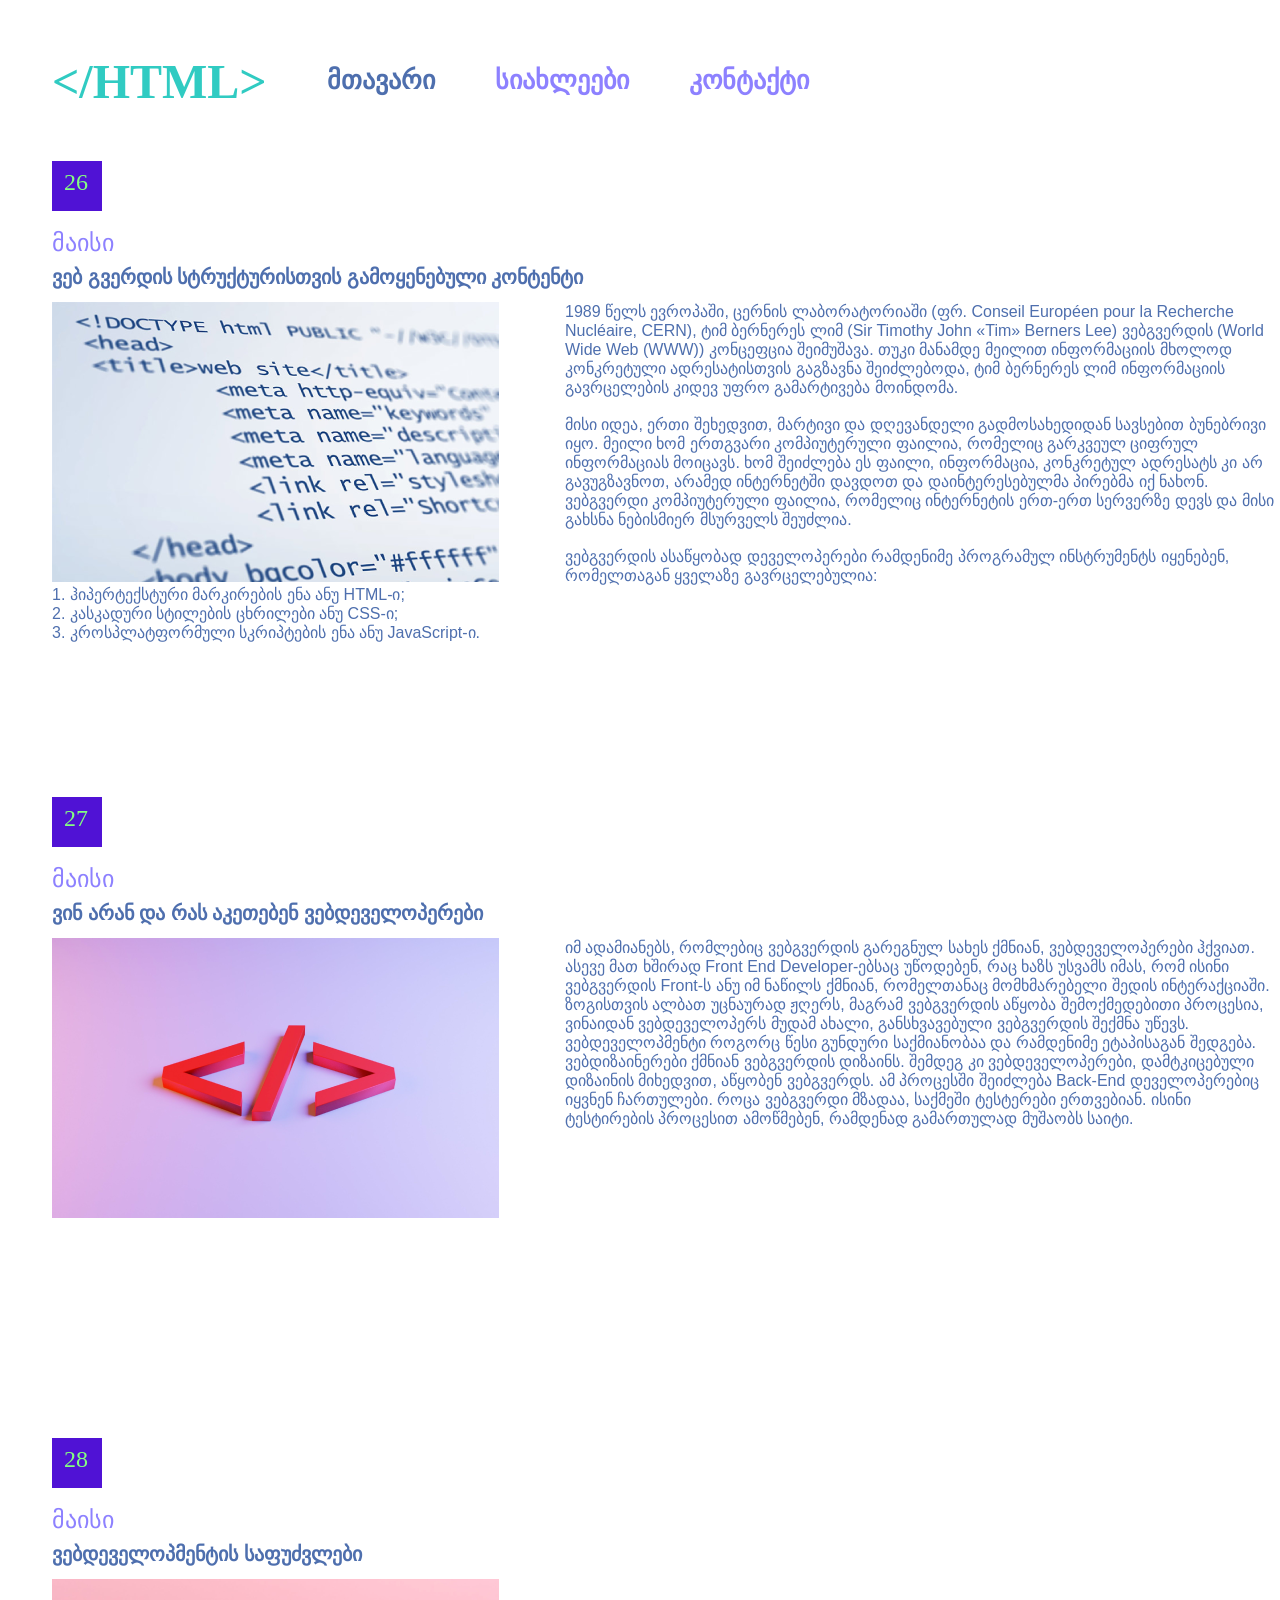
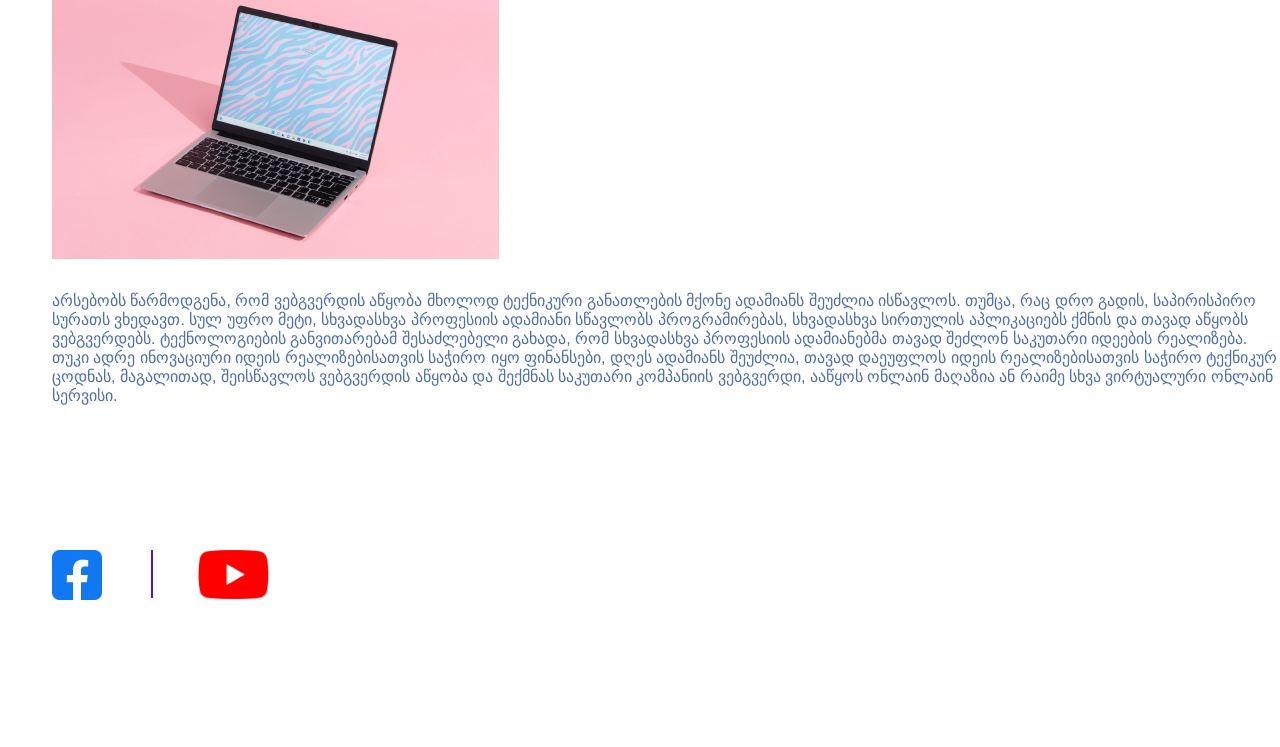
<file: index.html>
<!DOCTYPE html>
<html>
<head>
    <link rel="stylesheet" href="https://cdn.web-fonts.ge/fonts/bpg-algeti/css/bpg-algeti.min.css">
    <link rel="stylesheet" href="https://cdn.web-fonts.ge/fonts/archyedt-bold/css/archyedt-bold.min.css">
    <title>დავალება 3</title>
    <link rel="stylesheet" type="text/css" href="./styles/style.css">
</head>
<body>
   <div class="top">
    <h1 id="html">&lt;/HTML&gt;</h1>

    <a id="color">მთავარი</a>
    <a href="./news/index.html">სიახლეები</a>
    <a href="./contact/index.html">კონტაქტი</a>
   </div>
   <article>
		<p class="date">26</p>
        <p class="month">მაისი</p>
		<h5>ვებ გვერდის სტრუქტურისთვის გამოყენებული კონტენტი</h5>

		<div class="content">
			<img class="image" src="./images/imagedoc.png">

		<p class="text">1989 წელს ევროპაში, ცერნის ლაბორატორიაში (ფრ. Conseil Européen pour la Recherche Nucléaire, CERN), ტიმ ბერნერეს ლიმ (Sir Timothy John «Tim» Berners Lee) ვებგვერდის (World Wide Web (WWW)) კონცეფცია შეიმუშავა. თუკი მანამდე მეილით ინფორმაციის მხოლოდ კონკრეტული ადრესატისთვის გაგზავნა შეიძლებოდა, ტიმ ბერნერეს ლიმ ინფორმაციის გავრცელების კიდევ უფრო გამარტივება მოინდომა.</p>
			<br>
		<p class="text">მისი იდეა, ერთი შეხედვით, მარტივი და დღევანდელი გადმოსახედიდან სავსებით ბუნებრივი იყო. მეილი ხომ ერთგვარი კომპიუტერული ფაილია, რომელიც გარკვეულ ციფრულ ინფორმაციას მოიცავს. ხომ შეიძლება ეს ფაილი, ინფორმაცია, კონკრეტულ ადრესატს კი არ გავუგზავნოთ, არამედ ინტერნეტში დავდოთ და დაინტერესებულმა პირებმა იქ ნახონ. ვებგვერდი კომპიუტერული ფაილია, რომელიც ინტერნეტის ერთ-ერთ სერვერზე დევს და მისი გახსნა ნებისმიერ მსურველს შეუძლია.</p>
            <br>
        <p class="text">ვებგვერდის ასაწყობად დეველოპერები რამდენიმე პროგრამულ ინსტრუმენტს იყენებენ, რომელთაგან ყველაზე გავრცელებულია:</p>
        <p class="text">1. ჰიპერტექსტური მარკირების ენა ანუ HTML-ი;</p>
        <p class="text">2. კასკადური სტილების ცხრილები ანუ CSS-ი;</p>
        <p class="text">3. კროსპლატფორმული სკრიპტების ენა ანუ JavaScript-ი.</p>
        </div>

        <p class="date2">27</p>
        <p class="month">მაისი</p>
		<h5>ვინ არან და რას აკეთებენ ვებდეველოპერები</h5>

        <div class="content">
            <img class="image" src="./images/photo.png">
        <p class="text">იმ ადამიანებს, რომლებიც ვებგვერდის გარეგნულ სახეს ქმნიან, ვებდეველოპერები ჰქვიათ. ასევე მათ ხშირად Front End Developer-ებსაც უწოდებენ, რაც ხაზს უსვამს იმას, რომ ისინი ვებგვერდის Front-ს ანუ იმ ნაწილს ქმნიან, რომელთანაც მომხმარებელი შედის ინტერაქციაში. ზოგისთვის ალბათ უცნაურად ჟღერს, მაგრამ ვებგვერდის აწყობა შემოქმედებითი პროცესია, ვინაიდან ვებდეველოპერს მუდამ ახალი, განსხვავებული ვებგვერდის შექმნა უწევს. ვებდეველოპმენტი როგორც წესი გუნდური საქმიანობაა და რამდენიმე ეტაპისაგან შედგება. ვებდიზაინერები ქმნიან ვებგვერდის დიზაინს. შემდეგ კი ვებდეველოპერები, დამტკიცებული დიზაინის მიხედვით, აწყობენ ვებგვერდს. ამ პროცესში შეიძლება Back-End დეველოპერებიც იყვნენ ჩართულები. როცა ვებგვერდი მზადაა, საქმეში ტესტერები ერთვებიან. ისინი ტესტირების პროცესით ამოწმებენ, რამდენად გამართულად მუშაობს საიტი.</p>
        </div>

        <p class="date3">28</p>
        <p class="month">მაისი</p>
		<h5>ვებდეველოპმენტის საფუძვლები</h5>

        <div class="content">
            <img class="image" src="./images/comp.png">
        <p class="text2">არსებობს წარმოდგენა, რომ ვებგვერდის აწყობა მხოლოდ ტექნიკური განათლების მქონე ადამიანს შეუძლია ისწავლოს. თუმცა, რაც დრო გადის, საპირისპირო სურათს ვხედავთ. სულ უფრო მეტი, სხვადასხვა პროფესიის ადამიანი სწავლობს პროგრამირებას, სხვადასხვა სირთულის აპლიკაციებს ქმნის და თავად აწყობს ვებგვერდებს. ტექნოლოგიების განვითარებამ შესაძლებელი გახადა, რომ სხვადასხვა პროფესიის ადამიანებმა თავად შეძლონ საკუთარი იდეების რეალიზება. თუკი ადრე ინოვაციური იდეის რეალიზებისათვის საჭირო იყო ფინანსები, დღეს ადამიანს შეუძლია, თავად დაეუფლოს იდეის რეალიზებისათვის საჭირო ტექნიკურ ცოდნას, მაგალითად, შეისწავლოს ვებგვერდის აწყობა და შექმნას საკუთარი კომპანიის ვებგვერდი, ააწყოს ონლაინ მაღაზია ან რაიმე სხვა ვირტუალური ონლაინ სერვისი.</p>
        </div>
    </article>
        <img id="fc" src="./images/imagefc.png">
        <div class="line"></div>
        <img id="yt" src="./images/imageyt.png">
</body>
</html>
</file>
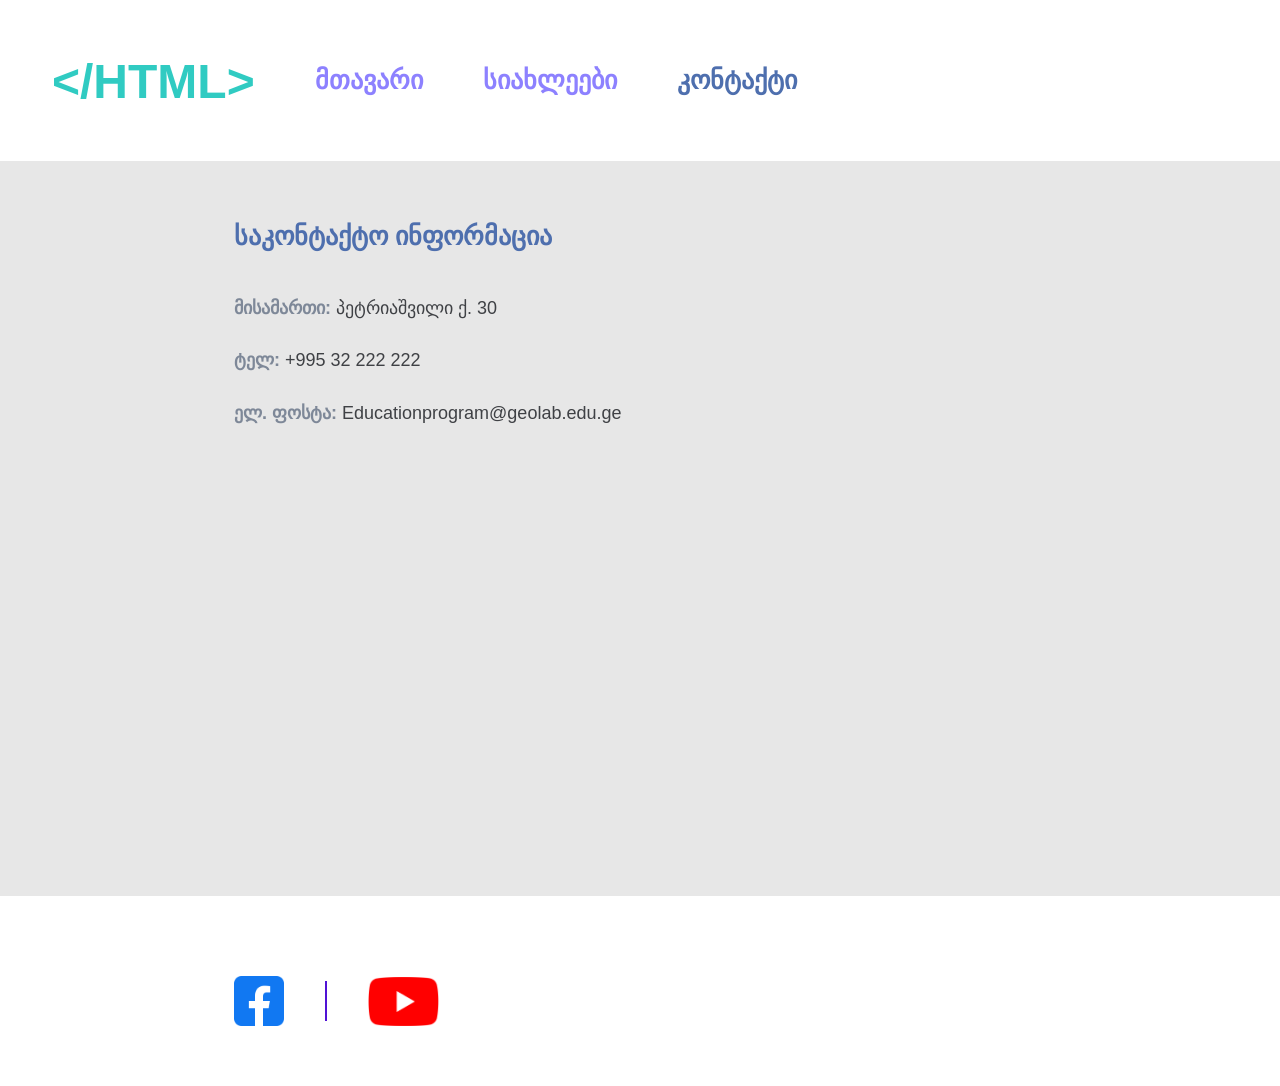
<file: contact/index.html>
<!DOCTYPE html>
<html>
<head>
    <link rel="stylesheet" href="https://cdn.web-fonts.ge/fonts/alk-rounded-mtav-med/css/alk-rounded-mtav-med.min.css">
    <title>დავალება 3</title>
    <link rel="stylesheet" type="text/css" href="./../contact/styles/style.css">
</head>
<body>

    <div class="top">
        <h1 id="html">&lt;/HTML&gt;</h1>
        <a href="./../index.html">მთავარი</a>
        <a href="./../news/index.html">სიახლეები</a>
        <a id="color">კონტაქტი</a>
    </div>

    <div class="contact-wrapper">
        <div class="contact-left">
            <h2>საკონტაქტო ინფორმაცია</h2>
            <p><span>მისამართი:</span> პეტრიაშვილი ქ. 30</p>
            <p><span>ტელ:</span> +995 32 222 222</p>
            <p><span>ელ. ფოსტა:</span> Educationprogram@geolab.edu.ge</p>
        </div>
        <div class="contact-right">
            <iframe
                src="https://www.google.com/maps/embed?pb=!1m18!1m12!1m3!1d2978.0!2d44.7833!3d41.7151!2m3!1f0!2f0!3f0!3m2!1i1024!2i768!4f13.1!3m3!1m2!1s0x0%3A0x0!2zNDHCsDQyJzU0LjQiTiA0NMKwNDcnMDAuMCJF!5e0!3m2!1ska!2sge!4v1620000000000!5m2!1ska!2sge"
                allowfullscreen=""
                loading="lazy">
            </iframe>
        </div>
    </div>

    <footer class="footer">
        <img id="fc" src="./../images/imagefc.png">
        <div class="line2"></div>
        <img id="yt" src="./../images/imageyt.png">
    </footer>
</body>
</html>
</file>
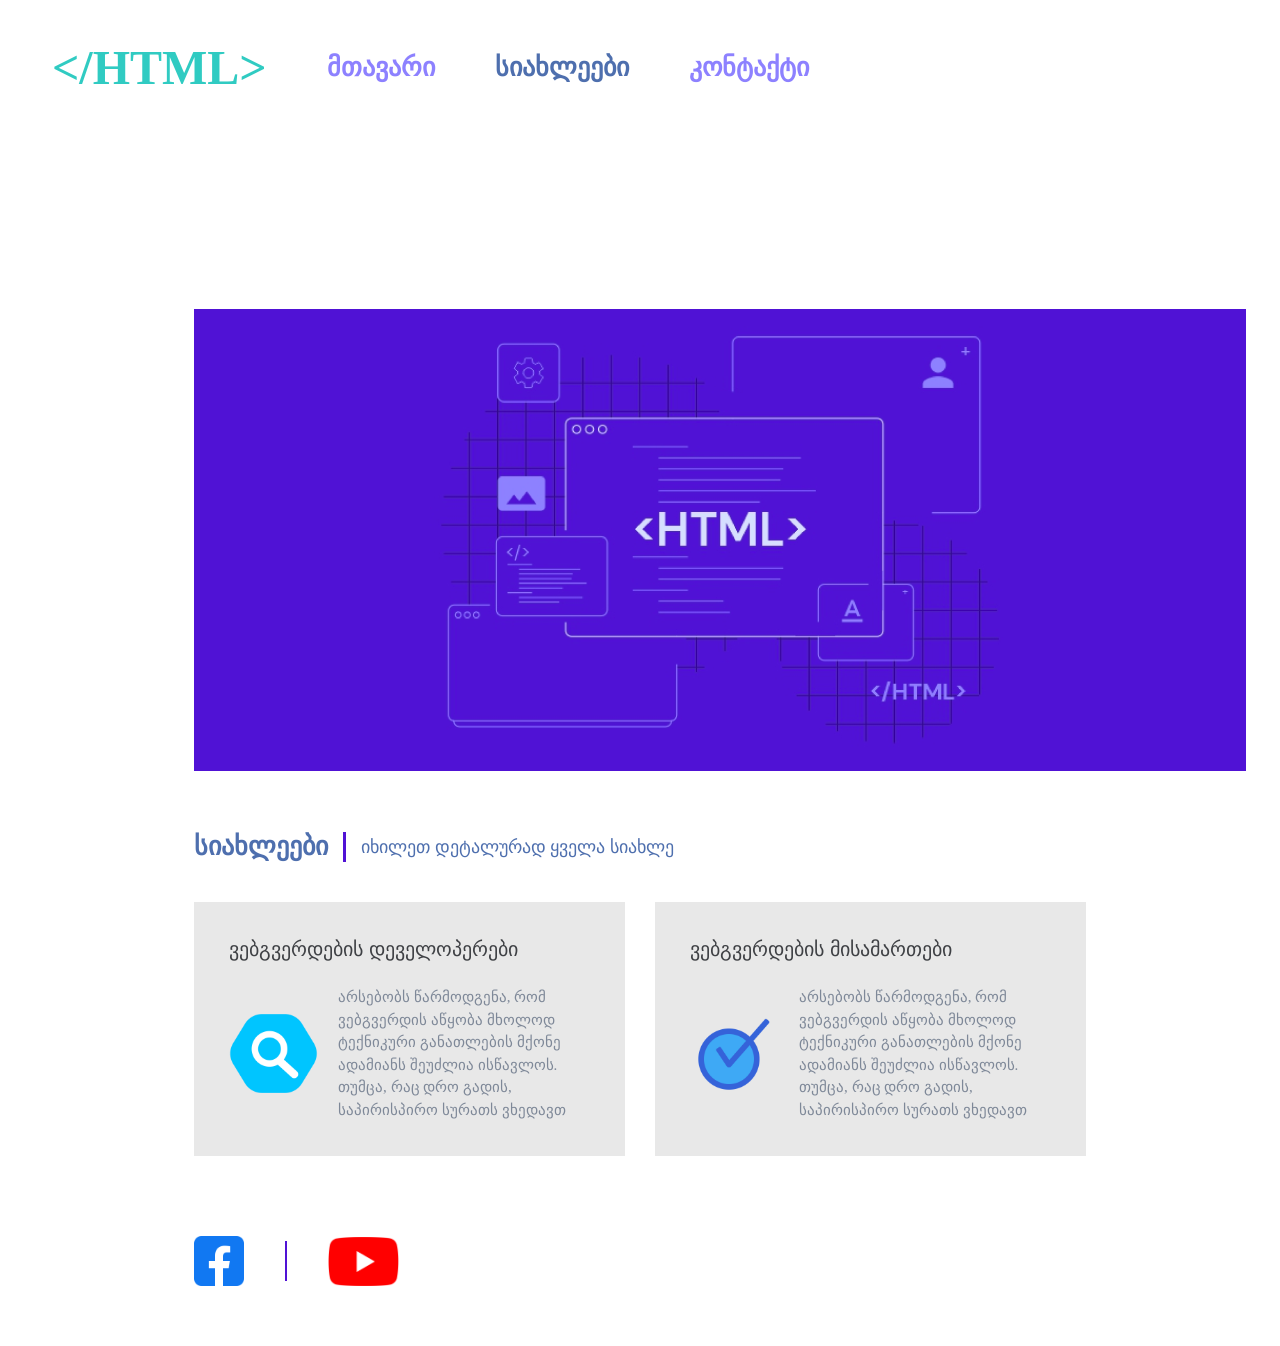
<file: news/index.html>
<!DOCTYPE html>
<html lang="ka">
<head>
    <link rel="stylesheet" href="https://cdn.web-fonts.ge/fonts/archyedt-bold/css/archyedt-bold.min.css">
    <title>დავალება 3</title>
    <link rel="stylesheet" type="text/css" href="./styles/style.css">
</head>
<body>
    <header class="navbar">
        <h1 class="logo">&lt;/HTML&gt;</h1>
        <nav class="nav-links">
            <a href="./../index.html">მთავარი</a>
            <a href="#" class="active">სიახლეები</a>
            <a href="./../contact/index.html">კონტაქტი</a>
        </nav>
    </header>
    <div class="hero">
        <img src="./../images/image.png" alt="hero image">
    </div>
    <section class="news-wrapper">
        <div class="news-header-box">
            <h2>სიახლეები</h2>
            <div class="purple-divider"></div>
            <p>იხილეთ დეტალურად ყველა სიახლე</p>
        </div>

        <div class="news-cards-row">
            <div class="gray-box-card">
                <h3>ვებგვერდების დეველოპერები</h3>
                <div class="card-flex-body">
                    <img src="./../images/search.png" alt="search icon">
                    <p>არსებობს წარმოდგენა, რომ ვებგვერდის აწყობა მხოლოდ ტექნიკური განათლების მქონე ადამიანს შეუძლია ისწავლოს. თუმცა, რაც დრო გადის, საპირისპირო სურათს ვხედავთ</p>
                </div>
            </div>

            <div class="gray-box-card">
                <h3>ვებგვერდების მისამართები</h3>
                <div class="card-flex-body">
                    <img src="./../images/verify.png" alt="verify icon">
                    <p>არსებობს წარმოდგენა, რომ ვებგვერდის აწყობა მხოლოდ ტექნიკური განათლების მქონე ადამიანს შეუძლია ისწავლოს. თუმცა, რაც დრო გადის, საპირისპირო სურათს ვხედავთ</p>
                </div>
            </div>
        </div>
    </section>
    <footer class="footer">
        <img id="fc" src="./../images/imagefc.png">
        <div class="line2"></div>
        <img id="yt" src="./../images/imageyt.png">
    </footer>

</body>
</html>
</file>
<file: styles/style.css>
* {
	margin: 0;
	padding: 0;
}

#color {
    color: #4E6FAE;
}

#html {
    color: #30CBC2;
    font-size: 48px;
    margin-left: 52px;
    margin-bottom: 52px;
    padding-top: 54px;
}

.top {
    display: flex;
    align-items: center;
    gap: 60px;
}

a{
    text-decoration: none;
    color: #8D81FF;
    font-size: 26px;
    font-weight: bold;
}

.date {
	width: 50px;
    height: 50px;
    background-color: rgba(80, 18, 213, 1);
    color: rgba(132, 255, 129, 1);
    font-size: 24px;
    padding: 8px 12px;
    box-sizing: border-box;
}

.month {
    color: #8D81FF;
    font-size: 24px;
    margin-top: 18px;
    font-family: "BPG Algeti", sans-serif;
}

article {
	margin-left: 52px;
}

h5 {
	font-size: 20px;
	font-weight: 700;
	color: rgba(78, 111, 174, 1);
	margin-top: 8px;
    font-family: "ArchyEDT-Bold", sans-serif;
}

img {
	float: left;
	margin-right: 66px;
}

.content {
	margin-top: 13px;
}

.text {
	font-weight: 400;
	font-size: 16px;
	color: rgba(78, 111, 174, 1);
    font-family: "ArchyEDT-Bold", sans-serif;
}

.date2 {
	width: 50px;
    height: 50px;
    background-color: rgba(80, 18, 213, 1);
    color: rgba(132, 255, 129, 1);
    font-size: 24px;
    padding: 8px 12px;
    box-sizing: border-box;
    margin-top: 155px;
}

.date3 {
	width: 50px;
    height: 50px;
    background-color: rgba(80, 18, 213, 1);
    color: rgba(132, 255, 129, 1);
    font-size: 24px;
    padding: 8px 12px;
    box-sizing: border-box;
    margin-top: 310px;
}

.text2 {
	font-weight: 400;
	font-size: 16px;
	color: rgba(78, 111, 174, 1);
    margin-top: 32px;
    display: inline-block;
    font-family: "ArchyEDT-Bold", sans-serif;
}

#fc {
    width: 50px;
    height: 50px;
    padding-left: 52px;
    margin-top: 145px;
}

#yt {
    width: 71px;
    height: 49px;
    padding-left: 30px;
    margin-top: 145px;
}

.line {
	width: 2px;
	height: 48px;
	background-color: rgba(80, 18, 213, 1);
	display: inline-block;
    margin: 145px -184px; 
}
</file>
<file: contact/styles/style.css>
* {
    margin: 0;
    padding: 0;
    box-sizing: border-box;
}

body {
    font-family: Arial, sans-serif;
}

#color {
    color: #4E6FAE;
}

#html {
    color: #30CBC2;
    font-size: 48px;
    margin-left: 52px;
    margin-bottom: 52px;
    padding-top: 54px;
}

.top {
    display: flex;
    align-items: center;
    gap: 60px;
}

a {
    text-decoration: none;
    color: #8D81FF;
    font-size: 26px;
    font-weight: bold;
}

.contact-wrapper {
    display: flex;
    background-color: #E7E7E7;
    width: 100%;
    min-height: 735px;
}

.contact-left {
    display: flex;
    flex-direction: column;
    gap: 20px;
    padding: 60px 60px 60px 234px;
    min-width: 500px;
    font-family: "ALK Rounded Mtav Med", sans-serif;
}

.contact-left h2 {
    font-size: 26px;
    color: #4E6FAE;
    font-weight: bold;
    margin-bottom: 20px;
}

.contact-left p {
    font-size: 18px;
    color: #3F4145;
    line-height: 1.8;
}

.contact-left p span {
    font-weight: bold;
    color: #7E8898;
}

.contact-right {
    flex: 1;
    padding: 40px 40px 40px 0;
}

.contact-right iframe {
    width: 100%;
    height: 100%;
    min-height: 655px;
    border: none;
    display: block;
    border-radius: 8px;
}

.footer {
    display: flex;
    align-items: center;
    padding-left: 234px;
    margin-top: 80px;
    margin-bottom: 60px;
}

#fc {
    width: 50px;
    height: 50px;
    margin-right: 41px;
}

.line2 {
    width: 2px;
    height: 40px;
    background-color: rgba(80, 18, 213, 1);
}

#yt {
    width: 71px;
    height: 49px;
    margin-left: 41px;
}
</file>
<file: news/styles/style.css>
* {
    margin: 0;
    padding: 0;
    box-sizing: border-box;
}

.navbar {
    display: flex;
    align-items: center;
    gap: 60px;
    padding: 40px 52px 30px 52px;
}

.logo {
    color: #30CBC2;
    font-size: 48px;
    font-weight: bold;
    white-space: nowrap;
}

.nav-links {
    display: flex;
    align-items: center;
    gap: 60px;
}

.nav-links a {
    text-decoration: none;
    color: #8D81FF;
    font-size: 26px;
    font-weight: bold;
}

.nav-links a.active {
    color: #4E6FAE;
}

.hero {
    padding-left: 194px;
    margin-top: 10px;
}

.hero img {
    display: block;
    max-width: 100%;
    margin-top: 184px;
}

.news-wrapper {
    margin-left: 194px;
    margin-right: 194px;
    margin-top: 60px;
}

.news-header-box {
    display: flex;
    align-items: center;
    gap: 15px;
    margin-bottom: 40px;
}

.news-header-box h2 {
    font-size: 26px;
    color: #4E6FAE;
    font-weight: bold;
    margin: 0;
}

.purple-divider {
    width: 3px;
    height: 30px;
    background-color: #5012D5;
    flex-shrink: 0;
}

.news-header-box p {
    font-size: 18px;
    color: #4E6FAE;
    margin: 0;
}

.news-cards-row {
    display: flex;
    gap: 30px;
}

.gray-box-card {
    background-color: #E8E8E8;
    padding: 35px;
    flex: 1;
}

.gray-box-card h3 {
    margin: 0 0 25px 0;
    font-size: 20px;
    color: #3F4145;
    font-weight: normal;
    font-family: "ArchyEDT-Bold", sans-serif;
}

.card-flex-body {
    display: flex;
    align-items: center;
    gap: 20px;
}

.card-flex-body img {
    width: 89px;
    height: 89px;
    flex-shrink: 0;
}

.card-flex-body p {
    margin: 0;
    font-size: 15px;
    color: #7E8898;
    line-height: 1.5;
}

.footer {
    display: flex;
    align-items: center;
    padding-left: 194px;
    margin-top: 80px;
    margin-bottom: 60px;
}

#fc {
    width: 50px;
    height: 50px;
    margin-right: 41px;
}

.line2 {
    width: 2px;
    height: 40px;
    background-color: rgba(80, 18, 213, 1);
}

#yt {
    width: 71px;
    height: 49px;
    margin-left: 41px;
}
</file>
